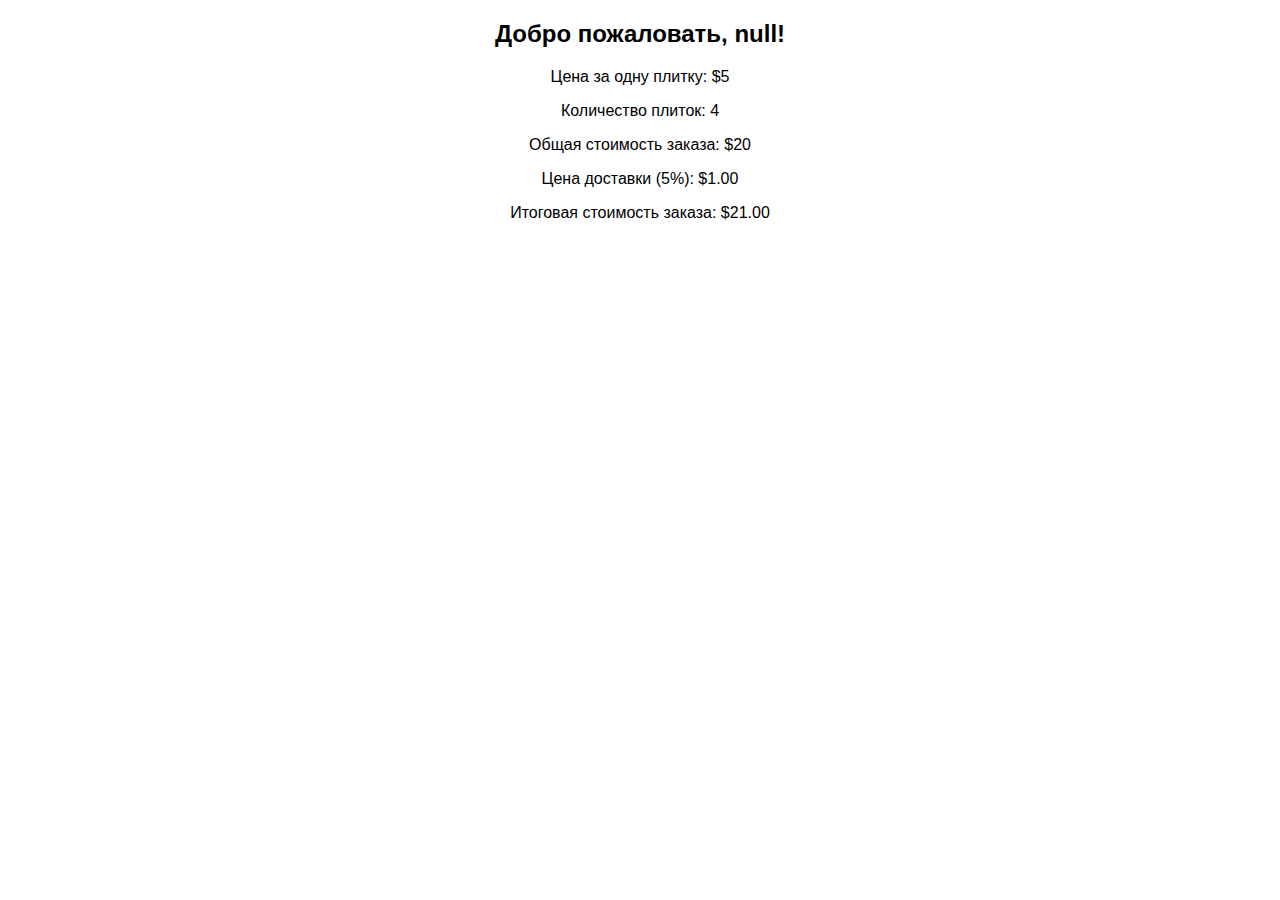
<file: index.html>
<!DOCTYPE html>
<html lang="en">
<head>
    <meta charset="UTF-8">
    <meta name="viewport" content="width=device-width, initial-scale=1.0">
    <title>Именная плитка</title>
    <link rel="stylesheet" href="style.css">
</head>
<body>
    <script>
        var name = prompt("Введите ваше имя:");
        if (name !== null && name !== "") {
            
            var price = 5;
            var quantity = name.length;
            var total = price * name.length;
            var greeting = "Добро пожаловать,";
            var delivery = 0.05 * total;
            var final = total + delivery;

            
            document.write("<h2>" + greeting + " " + name + "!</h2>");
            document.write("<p>Цена за одну плитку: $" + price + "</p>");
            document.write("<p>Количество плиток: " + quantity + "</p>");
            document.write("<p>Общая стоимость заказа: $" + total + "</p>");
            document.write("<p>Цена доставки (5%): $" + delivery.toFixed(2) + "</p>");
            document.write("<p>Итоговая стоимость заказа: $" + final.toFixed(2) + "</p>");
        } 
        else {
            alert("Имя не введено. Пожалуйста, обновите страницу и введите ваше имя.");
        }
    </script>
</body>
</html>
</file>
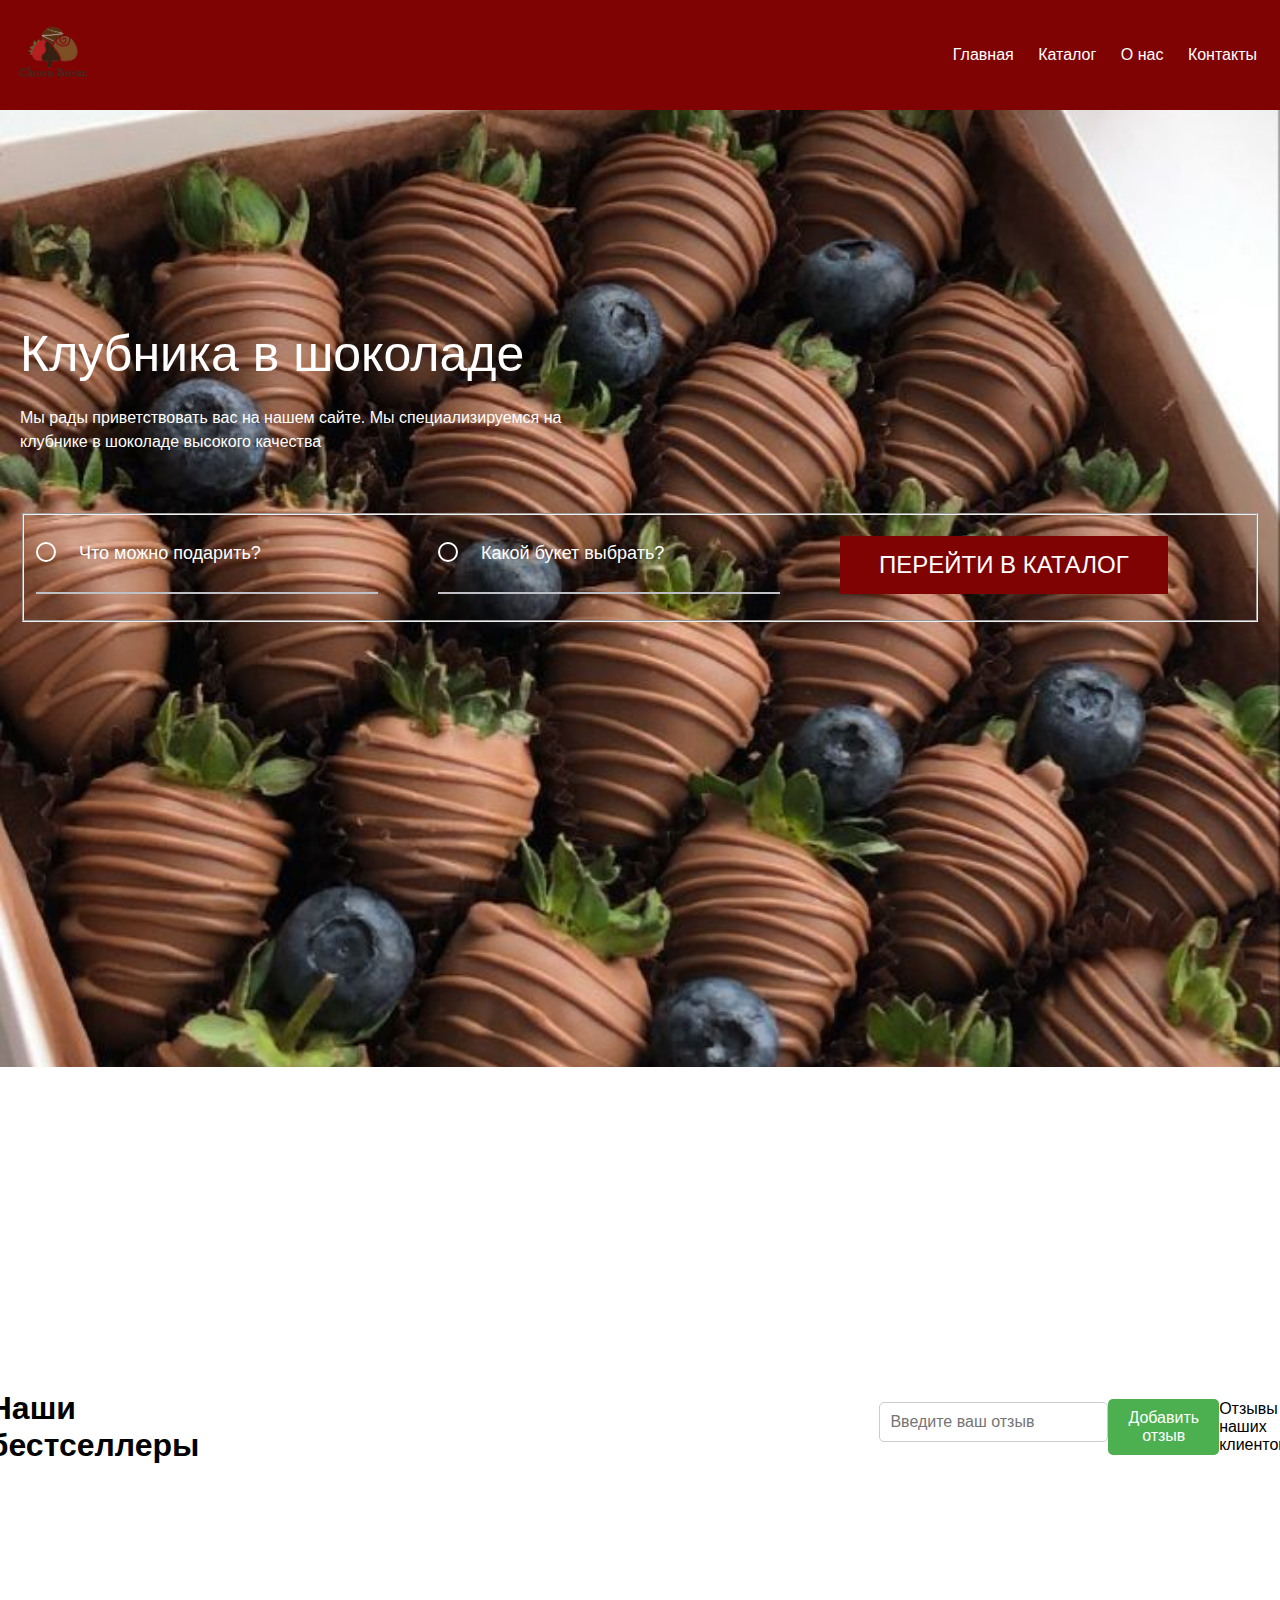
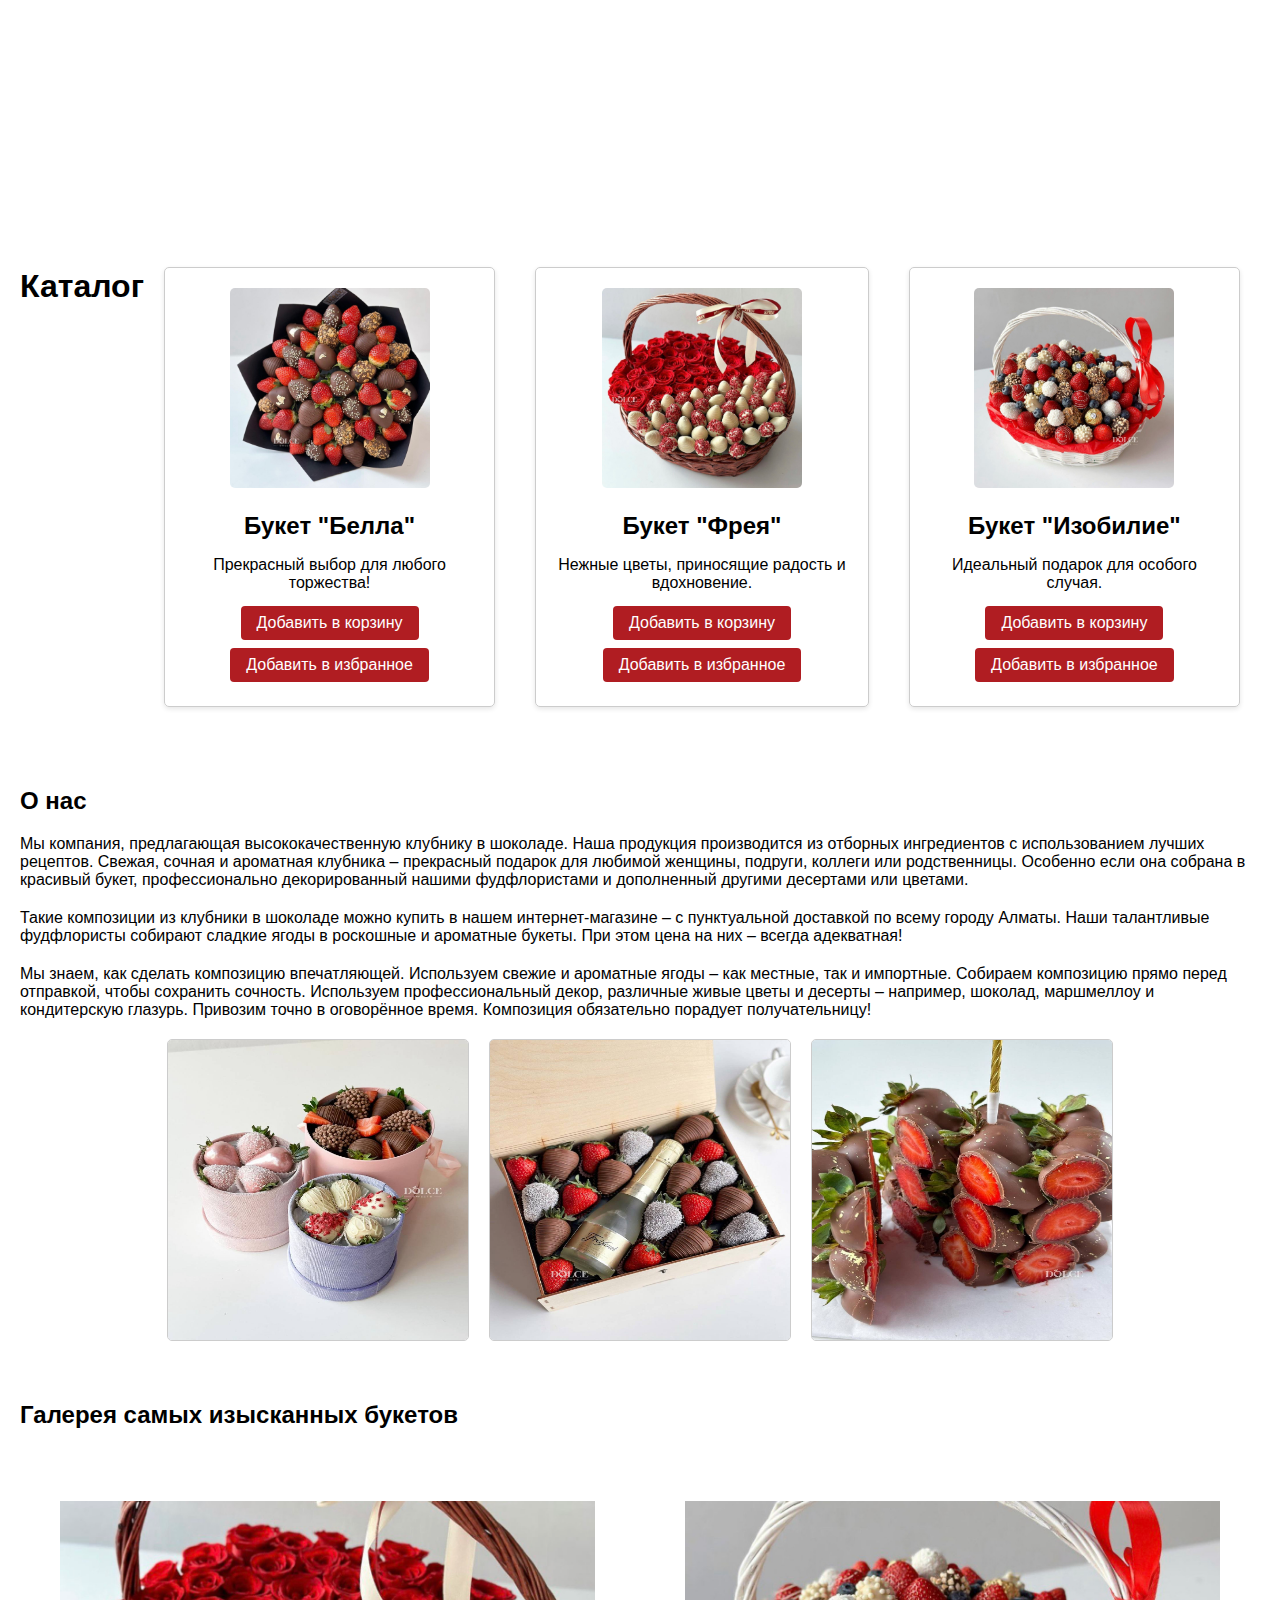
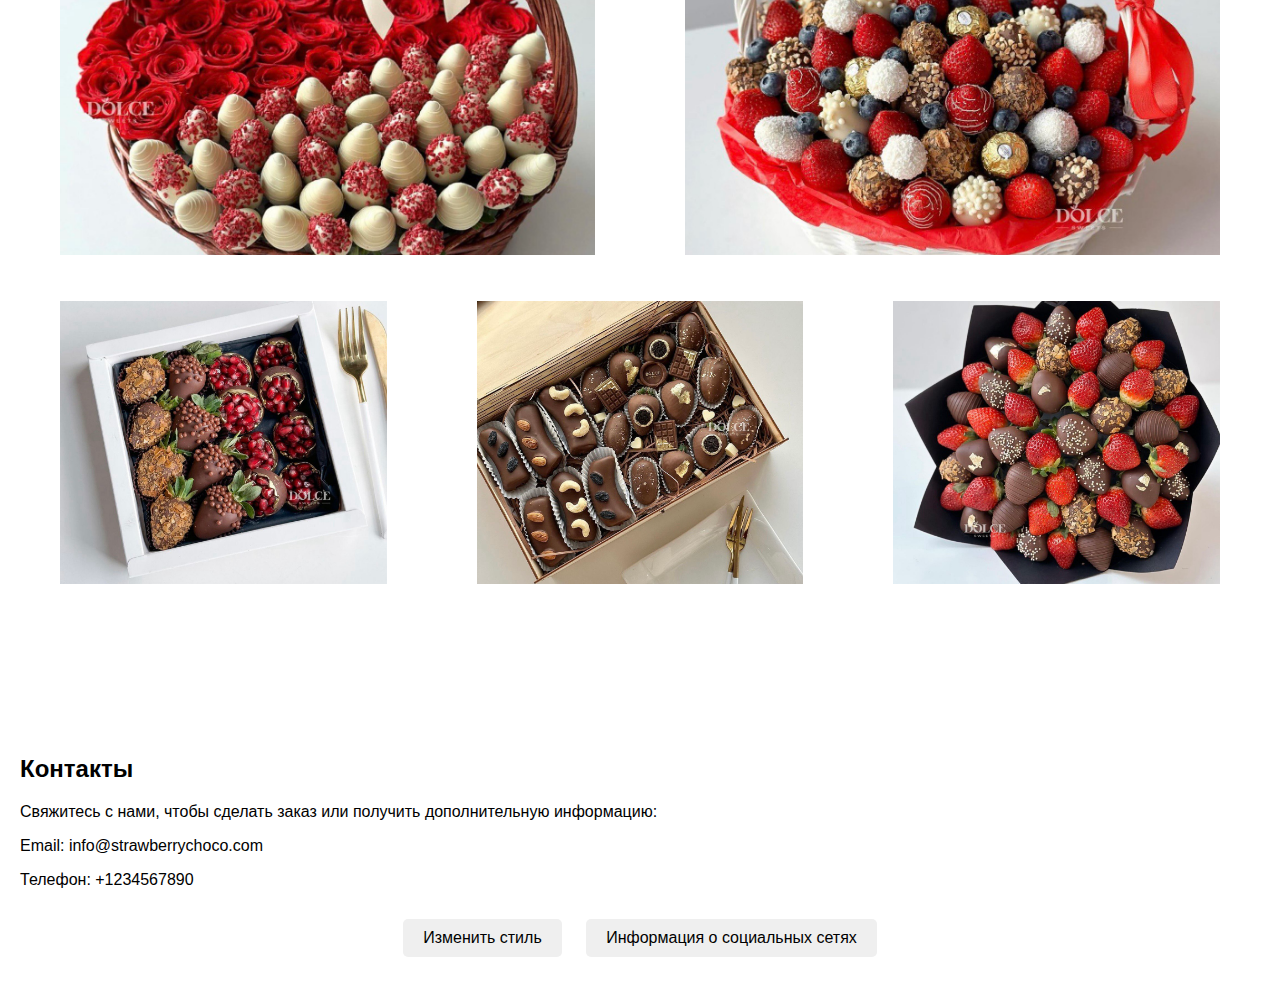
<file: 1.html>
<!DOCTYPE html>
<html lang="en">
<head>
    <meta charset="UTF-8">
    <meta name="viewport" content="width=device-width, initial-scale=1.0">
    <title>Клубника в шоколаде</title>
    <style>
      
        /* Общие стили */
    body {
      font-family: Arial, sans-serif; /* Используемый шрифт */
      margin: 0;
      padding: 0;
      margin-top: 0;
    }

    header {
      margin-bottom: 0;
      background-color: #7f0303;
      padding: 3px;
      display: flex;
      justify-content: space-between;
      align-items: center;
    }

    header img {
      width: 100px; /* Размер логотипа */
    }

    header h1 {
      font-size: 24px;
      font-weight: bold;
      color: #fff; /* Цвет заголовка */
      margin: 0; /* Убираем внешние отступы */
    }

    nav ul {
      list-style-type: none; /* Убираем маркеры списка */
      padding: 0;
      margin: 0;
      justify-content: center
    }

    nav ul li {
      display: inline;
      margin-right: 20px; /* Расстояние между пунктами меню */
    }

    nav ul li a {
      text-decoration: none;
      color: #fff; /* Цвет ссылок в меню */
    }

    nav ul li a:hover {
      color: #000; /* Цвет ссылок при наведении */
    }
        section {
            padding: 20px;
        }
        
        footer {
            background-color: #7f0303;
            color: #fff;
            text-align: center;
            padding: 10px 0;
            position: fixed;
            bottom: 0;
            width: 100%;
        }

        .product {
            border: 1px solid #ccc;
            padding: 10px;
            margin-bottom: 10px;
        }

        .content {
    display: flex;
    justify-content: center;
    align-items: center;
    height: 80vh;
  }

  .animated-image {
    width: 300px;
    height: 300px;
    margin: 20px;
    opacity: 0;
    transform: translateY(50%);
    transition: opacity 0.5s ease-in-out, transform 0.5s ease-in-out;
    border-radius: 50%;
    box-shadow: 0 0 20px rgba(0, 0, 0, 0.1);
  }

  .animated-image:hover {
    transform: scale(1.1);
    box-shadow: 0 0 40px rgba(0, 0, 0, 0.2);
  }

  .catalog {
    display: flex;
    justify-content: center;
    margin-top: 40px;
  }

  .item {
    margin: 20px;
    padding: 20px;
    border: 1px solid #ccc;
    border-radius: 5px;
    box-shadow: 0 2px 5px rgba(0, 0, 0, 0.1);
    transition: transform 0.3s ease-in-out;
    text-align: center; /* Добавлено для центрирования содержимого */
  }

  .item:hover {
    transform: translateY(-5px);
    box-shadow: 0 5px 15px rgba(0, 0, 0, 0.2);
  }

  .item img {
    width: 200px;
    height: 200px;
    border-radius: 5px;
    margin-bottom: 10px;
    display: block; /* Добавлено для корректного отображения по центру */
    margin: 0 auto; /* Добавлено для центрирования изображения */
  }

  .item h3 {
    font-size: 24px;
    margin-bottom: 10px;
  }

  .item p {
    font-size: 16px;
    margin-bottom: 10px;
  }
  .social-info {
      display: none; /* Начинаем с скрытого состояния текста */
      margin-top: 10px;
      border: 1px solid #ccc;
      padding: 10px;
      border-radius: 8px;
      font-size: 14px; /* Уменьшаем размер текста */
    }
     /* Стили для кнопок */
     .add-to-cart, .add-to-favorites {
      display: inline-block;
      padding: 8px 16px;
      background-color: #b01d22; /*  цвет кнопки */
      color: white;
      text-align: center;
      text-decoration: none;
      font-size: 16px;
      margin: 4px 2px;
      cursor: pointer;
      border-radius: 4px;
      border: none;
    }

    .add-to-cart:hover, .add-to-favorites:hover {
      background-color: #531f1f; /*  цвет кнопки при наведении */
    }
     /* Стили для кнопок */
     .button {
      display: inline-block;
      padding: 10px 20px;
      margin: 10px;
      font-size: 16px;
      cursor: pointer;
      border: none;
      border-radius: 5px;
      transition: background-color 0.3s ease;
    }

    .button:hover {
      background-color: #b01d22;; /* цвет кнопки при наведении */
      color: #531f1f;
    }

    /* Стили для контейнера с кнопками */
    .button-container {
    text-align: center;
    margin-top: 20px;
}

.intro {
    min-height: calc(100vh - 223px); /* Высота экрана минус высота нижнего отступа */
    background: url(background2.jpg) no-repeat center;
    background-size: cover;
    padding-top: 180px;
    padding-bottom: 100px; /* Уменьшенная высота нижнего отступа */
}

.intro__title{
    max-width: 619px;
    font-weight: 500;
    font-size: 50px;
    line-height: 60px;
    color: white;
    margin-bottom: 22px;
}
.intro__subtitle{
    max-width: 546px;
    color: white;
    font-size: 16px;
    line-height: 24px;
    margin-bottom: 59px;
}
.search-form__info{
    display: flex;
    flex-wrap: wrap;  
}
.search-form__field{
    width: 297px;
    background: transparent url(circle-ico.svg) no-repeat left 6px;
    background-size: 20px;
    border: 0;
    border-bottom:  2px solid #BFC0C5;
    margin-right: 60px;
    padding-left: 43px;
    padding-bottom: 22px;
    font-size: 500;
    font-size: 18px;
    color: white;
}
.search-form__field::placeholder{
    font-size: 500;
    font-size: 18px;
    color: white;
}
.search-form__submit{
    padding: 15px 39px;
    text-transform: uppercase;
    font-weight: 500;
    font-size: 24px;
    color: white;
    background: #7f0303;
    border: 0;
}

.search-form__submit:hover, .search-form__submit:focus, .search-form__submit:active{
    background: #7f0303;
}

/* Стили для раздела "О нас" */
#about {
    padding: 20px;
}

/* Стили для текста в разделе "О нас" */
#about p {
    margin-bottom: 20px;
}

/* Стили для изображений в галерее */
.image-gallery {
    display: flex;
    justify-content: center;
    align-items: center;
    margin-top: 20px;
}

.image-gallery img {
    width: 300px;
    height: 300px;
    margin: 0 10px;
    border: 1px solid #ccc;
    border-radius: 5px;
}

.image-gallery img:hover {
    transform: scale(1.1);
    transition: transform 0.3s ease;
}

/* Places styles start */

.places {
    margin-bottom: 131px;
}

.places__caption {
    display: flex;
    flex-wrap: wrap;
    align-items: center;
    justify-content: space-between;
    margin-bottom: 36px;
}

.places__title {
    margin-right: 15px;
}

.places__cards {
    display: grid;
    grid-template-columns: repeat(6, 1fr);
    grid-column-gap: 10px;
    grid-row-gap: 10px;
}

.places__card{
    position: relative;
    overflow: hidden;
}

.places__card:hover .places__card-pic{
    transform: scale(1.05);
}


.places__card_size_lg {
    grid-column: span 3;
}

.places__card_size_sm {
    grid-column: span 2;
}

.places__card-pic {
    width: 100%;
    transition: .15s all;
}

.places__card-pic_size_lg {
    height: 354px;
    object-fit: cover;
}
.places__card-pic_size_sm {
    height: 283px;
    object-fit: cover;
}


/* Places styles end */

/* Стили для блока с информацией о социальных сетях */
.social-info {
    background-color: #f9f9f9;
    padding: 20px;
    border-radius: 5px;
    margin-top: 20px;
}

/* Стили для ссылок внутри блока с информацией о социальных сетях */
.social-info a {
    color: #333;
    text-decoration: none;
}

.social-info a:hover {
    text-decoration: underline;
}

#contact {
    margin-top: 0;
    padding-top: 0;
}

/* Стили для поля ввода текста */
#userText {
    width: 300px;
    padding: 10px;
    margin-bottom: 10px;
    border: 1px solid #ccc;
    border-radius: 5px;
    font-size: 16px;
}

/* Стили для кнопки */
#addTextBtn {
    padding: 10px 20px;
    background-color: #4CAF50;
    color: white;
    border: none;
    border-radius: 5px;
    cursor: pointer;
    font-size: 16px;
}

/* Стили для кнопки при наведении */
#addTextBtn:hover {
    background-color: #45a049;
}

/* Стили для отзыва */
.review {
    margin-bottom: 10px;
    padding: 10px;
    background-color: #f9f9f9;
    border: 1px solid #ddd;
    border-radius: 5px;
}

/* Стили для текста отзыва */
.review p {
    margin: 0;
}

    </style>
</head>
<body>
    <header>
        <div>
            <img src="logo.png" alt="Логотип">
        </div>
        <div>
            <nav>
                <ul>
                    <li><a href="#home">Главная</a></li>
                    <li><a href="#catalog">Каталог</a></li>
                    <li><a href="#about">О нас</a></li>
                    <li><a href="#contact">Контакты</a></li>
                </ul>
            </nav>
        </div>
    </header>
    <section class="intro">
      <div class="wrapper">
          <h1 class="intro__title">
            Клубника в шоколаде          </h1>
          <p class="intro__subtitle">
            Мы рады приветствовать вас на нашем сайте. Мы специализируемся на клубнике в шоколаде высокого качества </p>
          <form class="search-form">
              <fieldset class="search-form_wrap">
              <p class="search-form__info">
                  <input type="text" name="user like to do" class="search-form__field" placeholder="Что можно подарить?">
                  <input type="text" name="user like to do" class="search-form__field" placeholder="Какой букет выбрать?">
                  <button type="submit" class="search-form__submit" a href="#catalog">Перейти в каталог</button>
                 
              </p>

              </fieldset>
          </form>
      </div>
  </section>
    <div class="content">
      <h1>Наши бестселлеры</h1>
      <img src="11.jpg" alt="Клубника в шоколаде" class="animated-image" id="image1">
      <img src="22.jpg" alt="Шоколад" class="animated-image" id="image2">

      <input type="text" id="userText" placeholder="Введите ваш отзыв">
      <button id="addTextBtn">Добавить отзыв</button>

      <div id="content">
        <p>Отзывы наших клиентов:</p>
      </div>

    </div>
    <section id="catalog">
      <div class="catalog">
        <h1>Каталог</h1>
        <div class="item">
          <img src="44.jpg" alt="Букет 1">
          <h3>Букет "Белла"</h3>
          <p>Прекрасный выбор для любого торжества!</p>
          <button class="add-to-cart">Добавить в корзину</button>
          <button class="add-to-favorites">Добавить в избранное</button>
        </div>
        <div class="item">
          <img src="55.jpg" alt="Букет 2">
          <h3>Букет "Фрея"</h3>
          <p>Нежные цветы, приносящие радость и вдохновение.</p>
          <button class="add-to-cart">Добавить в корзину</button>
          <button class="add-to-favorites">Добавить в избранное</button>
        </div>
        <div class="item">
          <img src="66.jpg" alt="Букет 3">
          <h3>Букет "Изобилие"</h3>
          <p>Идеальный подарок для особого случая.</p>
          <button class="add-to-cart">Добавить в корзину</button>
          <button class="add-to-favorites">Добавить в избранное</button>
        </div>
      </div>
    </section>
  
    <section id="about">
      <h2>О нас</h2>
      <p>Мы компания, предлагающая высококачественную клубнику в шоколаде. Наша продукция производится из отборных ингредиентов с использованием лучших рецептов. Свежая, сочная и ароматная клубника – прекрасный подарок для любимой женщины, подруги, коллеги или родственницы. Особенно если она собрана в красивый букет, профессионально декорированный нашими фудфлористами и дополненный другими десертами или цветами.</p>
      
      <p>Такие композиции из клубники в шоколаде можно купить в нашем интернет-магазине – с пунктуальной доставкой по всему городу Алматы. Наши талантливые фудфлористы собирают сладкие ягоды в роскошные и ароматные букеты. При этом цена на них – всегда адекватная!</p>
      
      <p>Мы знаем, как сделать композицию впечатляющей. Используем свежие и ароматные ягоды – как местные, так и импортные. Собираем композицию прямо перед отправкой, чтобы сохранить сочность. Используем профессиональный декор, различные живые цветы и десерты – например, шоколад, маршмеллоу и кондитерскую глазурь. Привозим точно в оговорённое время. Композиция обязательно порадует получательницу!</p>
  
      <div class="image-gallery">
          <img src="box.jpg" alt="Клубника в шоколаде">
          <img src="sham.jpg" alt="Клубника в шоколаде">
          <img src="cake.jpg" alt="Клубника в шоколаде">
      </div>
  </section>
  
    <!--Places start-->
<section class="places">
  <div class="wrapper-full">
      <div class="places__caption">
          <h2 class="places__title section-title">
             Галерея самых изысканных букетов
          </h2>
      </div>

      <div class="places__cards">
         <figure class="places__card places__card_size_lg">
          <img src="55.jpg" class="places__card-pic places__card-pic_size_lg"> 
          <figcaption class="places__card-title">
              
          </figcaption>
          <a href="#!"class="places__card-link"></a>
         </figure>
         <figure class="places__card places__card_size_lg">
          <img src="66.jpg" class="places__card-pic places__card-pic_size_lg"> 
          <figcaption class="places__card-title">
              
          </figcaption>
          <a href="#!"class="places__card-link"></a>
         </figure>
         <figure class="places__card places__card_size_sm">
          <img src="11.jpg" class="places__card-pic places__card-pic_size_sm"> 
          <figcaption class="places__card-title">
              
          </figcaption>
          <a href="#!"class="places__card-link"></a>
         </figure>
         <figure class="places__card places__card_size_sm">
          <img src="22.jpg" class="places__card-pic places__card-pic_size_sm"> 
          <figcaption class="places__card-title">
              
          </figcaption>
          <a href="#!"class="places__card-link"></a>
         </figure>
         <figure class="places__card places__card_size_sm">
          <img src="44.jpg" class="places__card-pic places__card-pic_size_sm"> 
          <figcaption class="places__card-title">
              
          </figcaption>
          <a href="#!"class="places__card-link"></a>
         </figure>
       
      </div>
  </div>
</section>


<!--Places end-->
<section id="contact">
        <h2>Контакты</h2>
        <p>Свяжитесь с нами, чтобы сделать заказ или получить дополнительную информацию:</p>
        <p>Email: info@strawberrychoco.com</p>
        <p>Телефон: +1234567890</p>
         <!-- Кнопки отдельно от каталога -->
  <div class="button-container">
    <!-- Кнопка "Изменить стиль" -->
    <button id="changeStyleBtn" class="button">Изменить стиль</button>

    <!-- Кнопка "Информация о социальных сетях" -->
    <button id="socialInfoBtn" class="button">Информация о социальных сетях</button>
  </div>

    <!-- Блок с информацией о социальных сетях -->
    <div class="social-info" id="socialInfo">
      <p>Мы активно участвуем в социальных сетях:</p>
      <p>Instagram: <a href="https://www.instagram.com/brandberries/" target="_blank">@brandberries</a></p>
      <p>Facebook: <a href="https://www.facebook.com/brandberries/" target="_blank">facebook.com/brandberries</a></p>
    </div>

  </div>
    </section>
   

    <script>
      // Ожидаем, пока весь HTML загрузится и построится
      document.addEventListener("DOMContentLoaded", function() {
        // Получаем элемент заголовка по его id "main-header"
        const header = document.getElementById("main-header");
    
        // Устанавливаем задержку в 500 миллисекунд перед началом анимации
        setTimeout(() => {
          // Плавное появление заголовка (изменяем свойства opacity и transform)
          header.style.opacity = 1; // делаем элемент полностью видимым
          header.style.transform = "translateY(0)"; // не сдвигаем элемент по вертикали (0 пикселей)
        }, 500);
    
        // Получаем все элементы с классом "animated-image" (картинки)
        const images = document.querySelectorAll(".animated-image");
    
        // Для каждой картинки создаем анимацию появления с задержкой
        images.forEach((image, index) => {
          setTimeout(() => {
            image.style.opacity = 1; // делаем картинку полностью видимой
            image.style.transform = "translateY(0)"; // не сдвигаем картинку по вертикали (0 пикселей)
          }, 1000 + index * 500); // устанавливаем задержку перед анимацией (1000 миллисекунд + индекс * 500 миллисекунд)
        });
    
        // Добавляем слушатель события "mousemove" для отслеживания движения мыши
        document.addEventListener("mousemove", function(event) {
          const mouseX = event.clientX; // получаем координату X курсора мыши
          const mouseY = event.clientY; // получаем координату Y курсора мыши
          const image1 = document.getElementById("image1"); // получаем первую картинку по её id
          const image2 = document.getElementById("image2"); // получаем вторую картинку по её id
    
          const centerX = window.innerWidth / 2; // вычисляем центр по горизонтали окна
          const centerY = window.innerHeight / 2; // вычисляем центр по вертикали окна
    
          // Вычисляем смещение для первой картинки относительно положения курсора мыши
          const offsetX1 = (mouseX - centerX) / 30;
          const offsetY1 = (mouseY - centerY) / 30;
          image1.style.transform = `translate(${offsetX1}px, ${offsetY1}px)`; // применяем смещение
    
          // Вычисляем смещение для второй картинки относительно положения курсора мыши
          const offsetX2 = (centerX - mouseX) / 30;
          const offsetY2 = (centerY - mouseY) / 30;
          image2.style.transform = `translate(${offsetX2}px, ${offsetY2}px)`; // применяем смещение
        });
      });
    </script>
    <script src="https://code.jquery.com/jquery-3.6.0.min.js"></script>
    <script>
      $(document).ready(function() {
        var isPink = false; // Переменная для отслеживания текущего цвета фона
  
        // Изменение цвета фона при нажатии на кнопку
        $('#changeStyleBtn').click(function() {
          if (!isPink) {
            $('body').css('background-color', '#ffc0cb'); // Розовый цвет фона
            isPink = true;
          } else {
            $('body').css('background-color', '#f8f9fa'); // Возвращаем стандартный цвет фона
            isPink = false;
          }
        });
  
        // Показываем или скрываем информацию о социальных сетях при нажатии на кнопку
        $('#socialInfoBtn').click(function() {
          $('#socialInfo').slideToggle();
        });
      });
      
      document.addEventListener('DOMContentLoaded', function() {
    var addTextBtn = document.getElementById('addTextBtn');
    var userText = document.getElementById('userText');
    var content = document.getElementById('content');

    addTextBtn.addEventListener('click', function() {
        var userReview = document.createElement('div');
        userReview.classList.add('review');
        var reviewText = document.createElement('p');
        reviewText.textContent = userText.value;
        userReview.appendChild(reviewText);
        content.appendChild(userReview);
        userText.value = '';
    });
});
    </script>
</body>
</html>
</file>
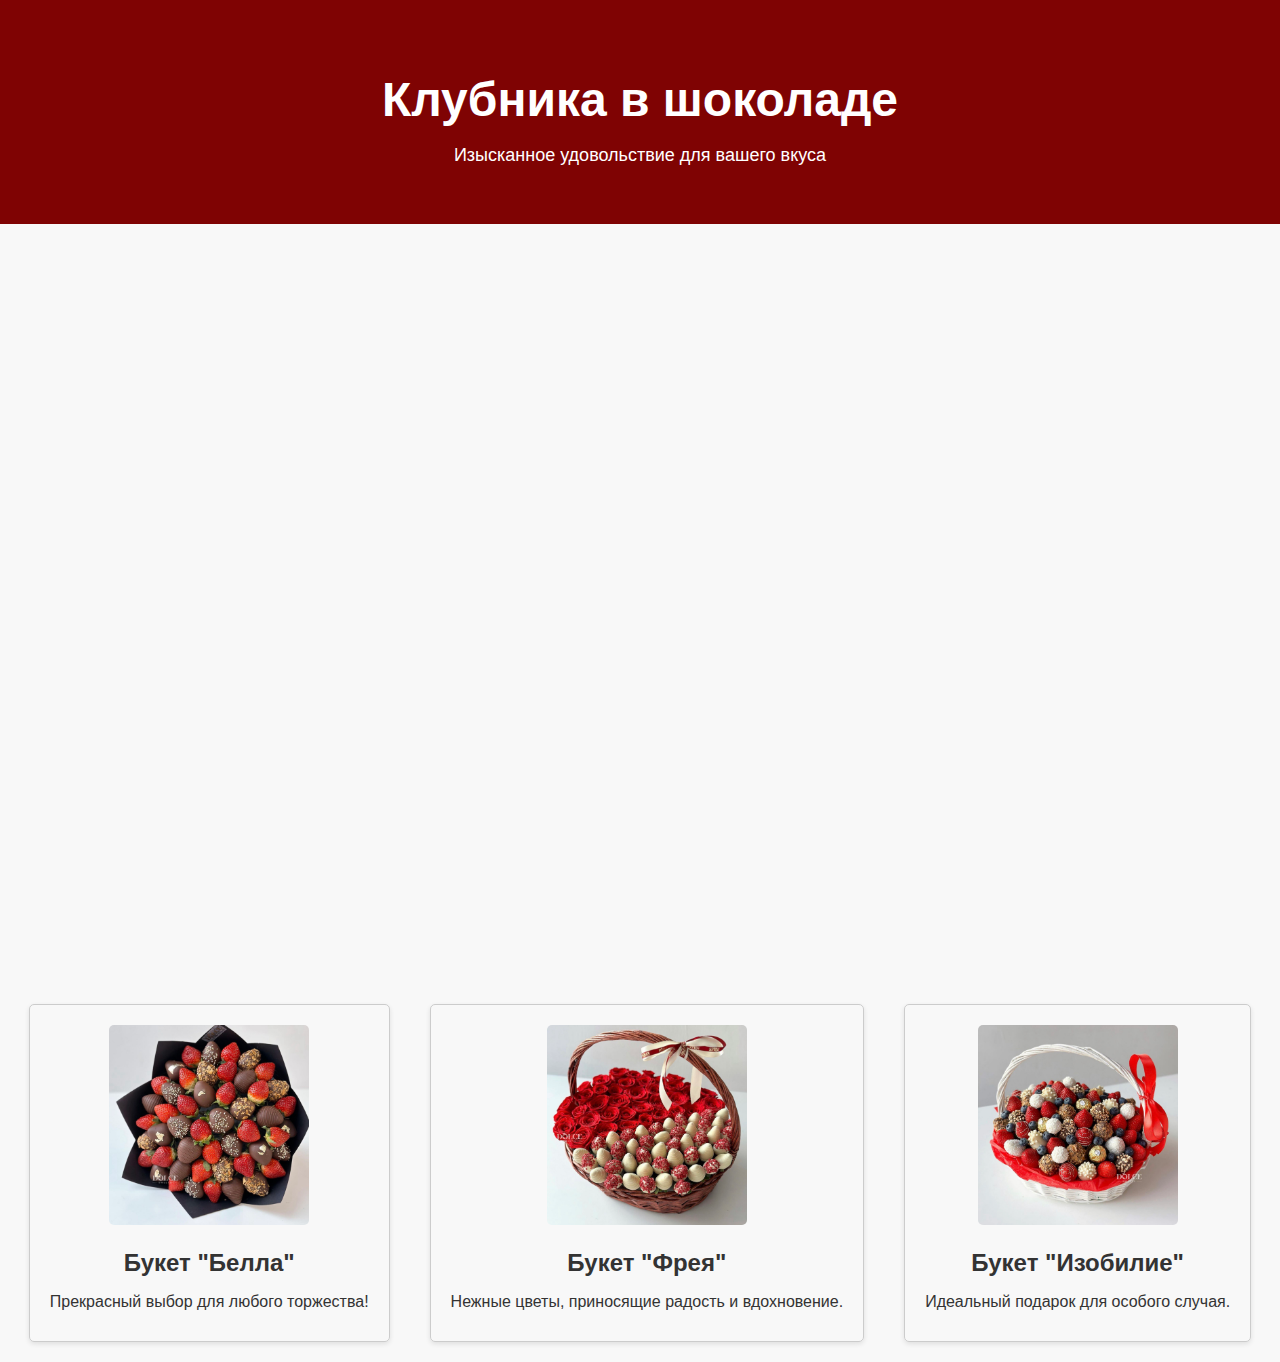
<file: 10task.html>
<!DOCTYPE html>
<html lang="en">
<head>
<meta charset="UTF-8">
<meta name="viewport" content="width=device-width, initial-scale=1.0">
<title>Клубника в шоколаде</title>
<style>
  body {
    font-family: 'Segoe UI', Tahoma, Geneva, Verdana, sans-serif;
    margin: 0;
    padding: 0;
    background-color: #f8f8f8;
    color: #333;
  }

  header {
    background-color:#7f0303;
    color: #fff;
    text-align: center;
    padding: 40px 0;
    opacity: 0;
    transform: translateY(-20%);
    transition: opacity 0.5s ease-in-out, transform 0.5s ease-in-out;
  }

  header h1 {
    margin-bottom: 10px;
    font-size: 48px;
  }

  header p {
    font-size: 18px;
  }

  .content {
    display: flex;
    justify-content: center;
    align-items: center;
    height: 80vh;
  }

  .animated-image {
    width: 300px;
    height: 300px;
    margin: 20px;
    opacity: 0;
    transform: translateY(50%);
    transition: opacity 0.5s ease-in-out, transform 0.5s ease-in-out;
    border-radius: 50%;
    box-shadow: 0 0 20px rgba(0, 0, 0, 0.1);
  }

  .animated-image:hover {
    transform: scale(1.1);
    box-shadow: 0 0 40px rgba(0, 0, 0, 0.2);
  }

  .catalog {
    display: flex;
    justify-content: center;
    margin-top: 40px;
  }

  .item {
    margin: 20px;
    padding: 20px;
    border: 1px solid #ccc;
    border-radius: 5px;
    box-shadow: 0 2px 5px rgba(0, 0, 0, 0.1);
    transition: transform 0.3s ease-in-out;
    text-align: center; /* Добавлено для центрирования содержимого */
  }

  .item:hover {
    transform: translateY(-5px);
    box-shadow: 0 5px 15px rgba(0, 0, 0, 0.2);
  }

  .item img {
    width: 200px;
    height: 200px;
    border-radius: 5px;
    margin-bottom: 10px;
    display: block; /* Добавлено для корректного отображения по центру */
    margin: 0 auto; /* Добавлено для центрирования изображения */
  }

  .item h3 {
    font-size: 24px;
    margin-bottom: 10px;
  }

  .item p {
    font-size: 16px;
    margin-bottom: 10px;
  }
</style>
</head>
<body>
  <header id="main-header">
    <h1>Клубника в шоколаде</h1>
    <p>Изысканное удовольствие для вашего вкуса</p>
  </header>
  <div class="content">
    <img src="11.jpg" alt="Клубника в шоколаде" class="animated-image" id="image1">
    <img src="22.jpg" alt="Шоколад" class="animated-image" id="image2">
  </div>
  <div class="catalog">
    <div class="item">
      <img src="44.jpg" alt="Букет 1">
      <h3>Букет "Белла"</h3>
      <p>Прекрасный выбор для любого торжества!</p>
    </div>
    <div class="item">
      <img src="55.jpg" alt="Букет 2">
      <h3>Букет "Фрея"</h3>
      <p>Нежные цветы, приносящие радость и вдохновение.</p>
    </div>
    <div class="item">
      <img src="66.jpg" alt="Букет 3">
      <h3>Букет "Изобилие"</h3>
      <p>Идеальный подарок для особого случая.</p>
    </div>
  </div>
  <script>
    // Ожидаем, пока весь HTML загрузится и построится
    document.addEventListener("DOMContentLoaded", function() {
      // Получаем элемент заголовка по его id "main-header"
      const header = document.getElementById("main-header");
  
      // Устанавливаем задержку в 500 миллисекунд перед началом анимации
      setTimeout(() => {
        // Плавное появление заголовка (изменяем свойства opacity и transform)
        header.style.opacity = 1; // делаем элемент полностью видимым
        header.style.transform = "translateY(0)"; // не сдвигаем элемент по вертикали (0 пикселей)
      }, 500);
  
      // Получаем все элементы с классом "animated-image" (картинки)
      const images = document.querySelectorAll(".animated-image");
  
      // Для каждой картинки создаем анимацию появления с задержкой
      images.forEach((image, index) => {
        setTimeout(() => {
          image.style.opacity = 1; // делаем картинку полностью видимой
          image.style.transform = "translateY(0)"; // не сдвигаем картинку по вертикали (0 пикселей)
        }, 1000 + index * 500); // устанавливаем задержку перед анимацией (1000 миллисекунд + индекс * 500 миллисекунд)
      });
  
      // Добавляем слушатель события "mousemove" для отслеживания движения мыши
      document.addEventListener("mousemove", function(event) {
        const mouseX = event.clientX; // получаем координату X курсора мыши
        const mouseY = event.clientY; // получаем координату Y курсора мыши
        const image1 = document.getElementById("image1"); // получаем первую картинку по её id
        const image2 = document.getElementById("image2"); // получаем вторую картинку по её id
  
        const centerX = window.innerWidth / 2; // вычисляем центр по горизонтали окна
        const centerY = window.innerHeight / 2; // вычисляем центр по вертикали окна
  
        // Вычисляем смещение для первой картинки относительно положения курсора мыши
        const offsetX1 = (mouseX - centerX) / 30;
        const offsetY1 = (mouseY - centerY) / 30;
        image1.style.transform = `translate(${offsetX1}px, ${offsetY1}px)`; // применяем смещение
  
        // Вычисляем смещение для второй картинки относительно положения курсора мыши
        const offsetX2 = (centerX - mouseX) / 30;
        const offsetY2 = (centerY - mouseY) / 30;
        image2.style.transform = `translate(${offsetX2}px, ${offsetY2}px)`; // применяем смещение
      });
    });
  </script>
  
</body>
</html>
</file>
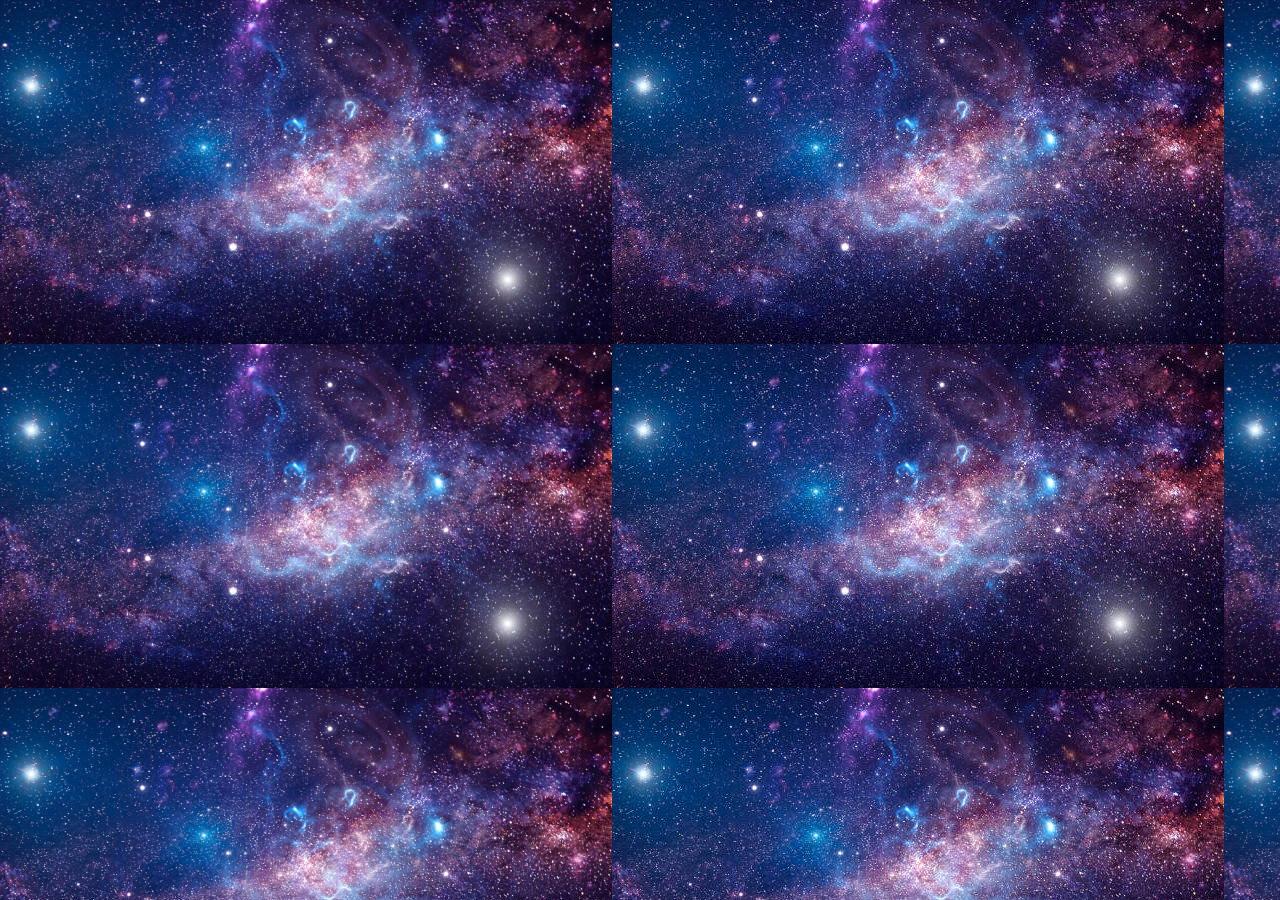
<file: task1.html>
<!DOCTYPE html>
<html lang="en">
<head>
    <meta charset="UTF-8">
    <meta name="viewport" content="width=device-width, initial-scale=1.0">
    <title>Космическое путешествие</title>
    <style>
        body {
            font-family: Arial, sans-serif;
            background-image: url('bg.jpg');
            background-color: #f0f0f0;
            color: #333;
            margin: 20px;
        }

        h1 {
            color: #0066cc;
        }

        .result {
            background-color: #fff;
            border-radius: 8px;
            padding: 20px;
            margin-top: 20px;
            box-shadow: 0 0 10px rgba(0, 0, 0, 0.1);
        }

    </style>
</head>
<body>
    <script>
        let spacecraftName = prompt("Введите название космического корабля:");
        let spaceshipSpeed = prompt("Введите скорость корабля (миля/ч):");
        const distanceToMarsKm = 225000000;
        const distanceToMoonKm = 384400;
        const milesInOneKm = 0.621;

        
        console.log("Тип spacecraftName:", typeof spacecraftName);
        console.log("Тип spaceshipSpeed:", typeof spaceshipSpeed);
        console.log("Тип distanceToMarsKm:", typeof distanceToMarsKm);

        const distanceToMarsMiles = distanceToMarsKm * milesInOneKm;
        const hoursToMars = distanceToMarsMiles / spaceshipSpeed;
        const daysToMars = hoursToMars / 24;

        // Вывод результатов
        console.log("Расстояние до Марса в километрах:", distanceToMarsKm);
        console.log("Расстояние до Марса в милях:", distanceToMarsMiles);
        console.log("Скорость корабля:", spaceshipSpeed, "миля/ч");
        console.log(`${spacecraftName} понадобится ${daysToMars.toFixed(2)} дней, чтобы добраться до Марса`);

    
        console.log("Тип distanceToMoonKm:", typeof distanceToMoonKm);
        const distanceToMoonMiles = distanceToMoonKm * milesInOneKm;
        const hoursToMoon = distanceToMoonMiles / spaceshipSpeed;
        const daysToMoon = hoursToMoon / 24;

        // Вывод результатов
        console.log("Расстояние до Луны в километрах:", distanceToMoonKm);
        console.log("Расстояние до Луны в милях:", distanceToMoonMiles);
        console.log(`${spacecraftName} понадобится ${daysToMoon.toFixed(2)} дней, чтобы добраться до Луны`);
    </script>

</body>
</html>
</file>
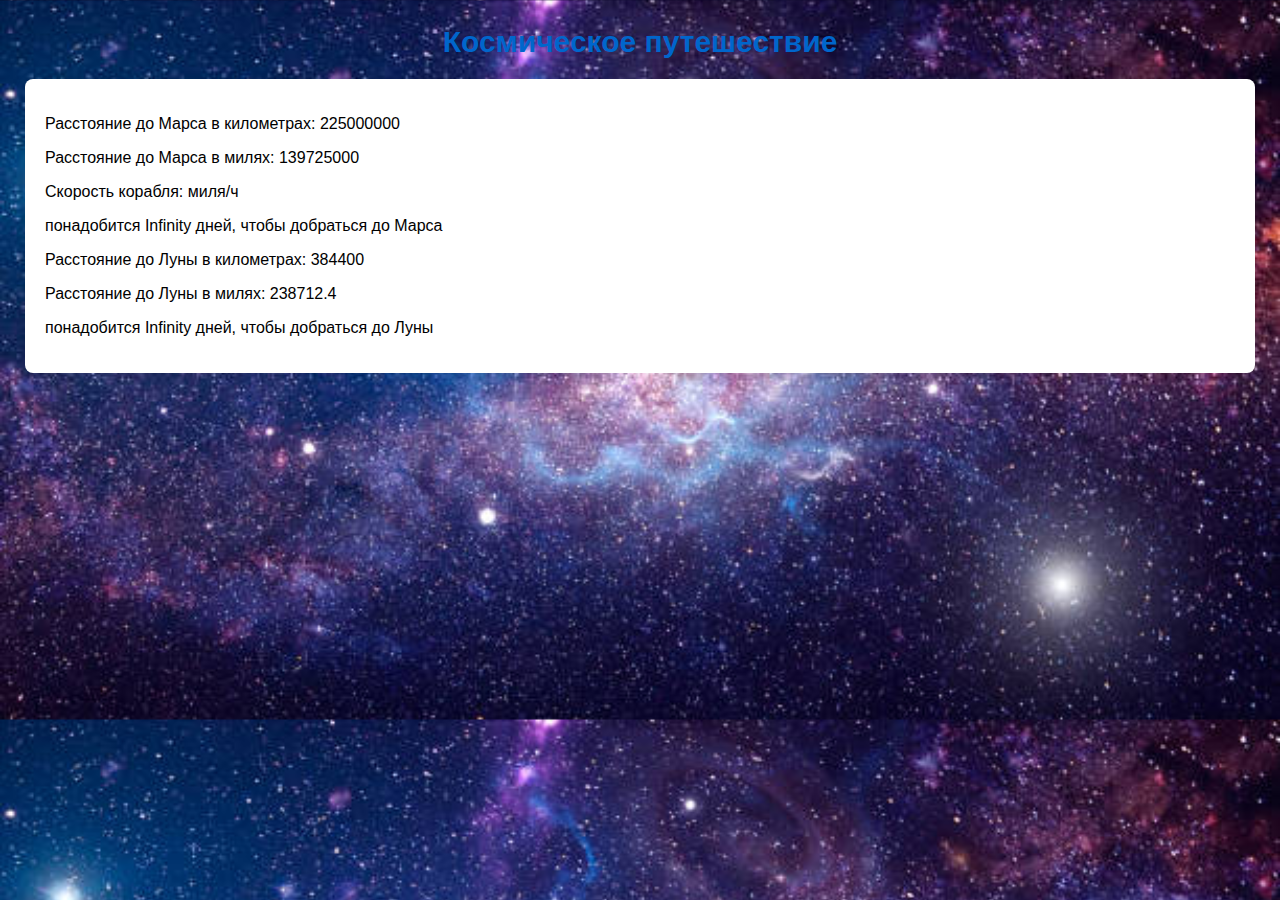
<file: task2.html>
<!DOCTYPE html>
<html lang="en">
<head>
    <meta charset="UTF-8">
    <meta name="viewport" content="width=device-width, initial-scale=1.0">
    <title>Космическое путешествие</title>
    <style>
        body {
            font-family: Arial, sans-serif;
            background-image: url('bg.jpg');
            background-size: cover; 
            margin: 25px;
        }

        h1 {
            color: #0066cc;
            font-weight: 700;
            font-size: 30px;
            text-align: center;
            
        }

        .result {
            background-color: #fff;
            border-radius: 8px;
            padding: 20px;
            margin-top: 20px;
            box-shadow: 0 0 10px rgba(0, 0, 0, 0.1);
        }

    </style>
</head>
<body>
    <script>
        let spacecraftName = prompt("Введите название космического корабля:");
        let spaceshipSpeed = prompt("Введите скорость корабля (миля/ч):");
        const distanceToMarsKm = 225000000;
        const distanceToMoonKm = 384400;
        const milesInOneKm = 0.621;

       
        const distanceToMarsMiles = distanceToMarsKm * milesInOneKm;
        const hoursToMars = distanceToMarsMiles / spaceshipSpeed;
        const daysToMars = hoursToMars / 24;
        const distanceToMoonMiles = distanceToMoonKm * milesInOneKm;
        const hoursToMoon = distanceToMoonMiles / spaceshipSpeed;
        const daysToMoon = hoursToMoon / 24;
    </script>

    <h1>Космическое путешествие</h1>

    <div class="result">
        <p>Расстояние до Марса в километрах: <span id="distanceToMarsKm"></span></p>
        <p>Расстояние до Марса в милях: <span id="distanceToMarsMiles"></span></p>
        <p>Скорость корабля: <span id="spaceshipSpeed"></span> миля/ч</p>
        <p><span id="spacecraftName"></span> понадобится <span id="daysToMars"></span> дней, чтобы добраться до Марса</p>

        <p>Расстояние до Луны в километрах: <span id="distanceToMoonKm"></span></p>
        <p>Расстояние до Луны в милях: <span id="distanceToMoonMiles"></span></p>
        <p><span id="spacecraftName"></span> понадобится <span id="daysToMoon"></span> дней, чтобы добраться до Луны</p>
    </div>

    <script>
        // Вставка данных в HTML
        document.getElementById("distanceToMarsKm").innerText = distanceToMarsKm;
        document.getElementById("distanceToMarsMiles").innerText = distanceToMarsMiles;
        document.getElementById("spaceshipSpeed").innerText = spaceshipSpeed;
        document.getElementById("spacecraftName").innerText = spacecraftName;
        document.getElementById("daysToMars").innerText = daysToMars.toFixed(2);

        document.getElementById("distanceToMoonKm").innerText = distanceToMoonKm;
        document.getElementById("distanceToMoonMiles").innerText = distanceToMoonMiles;
        document.getElementById("daysToMoon").innerText = daysToMoon.toFixed(2);
    </script>

</body>
</html>
</file>
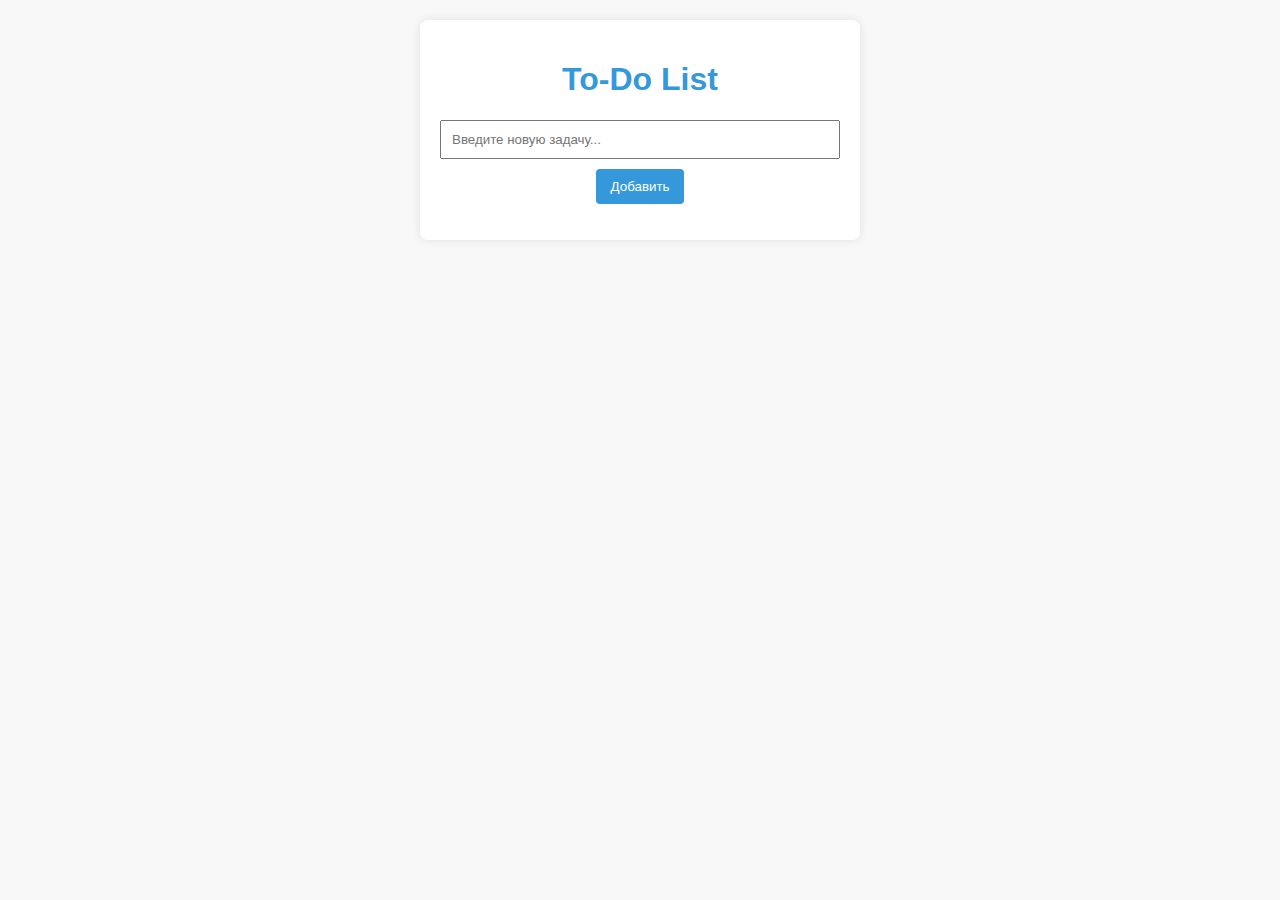
<file: task4.html>
<!DOCTYPE html>
<html lang="en">
<head>
    <meta charset="UTF-8">
    <meta name="viewport" content="width=device-width, initial-scale=1.0">
    <title>To-Do List</title>
    <style>
        body {
            font-family: 'Arial', sans-serif;
            background-color: #f8f8f8;
            text-align: center;
            margin: 20px;
        }

        .todo-container {
            max-width: 400px;
            margin: 0 auto;
            background-color: #fff;
            padding: 20px;
            border-radius: 8px;
            box-shadow: 0 0 10px rgba(0, 0, 0, 0.1);
        }

        h1 {
            color: #3498db;
        }

        input[type="text"] {
            width: 100%;
            padding: 10px;
            margin-bottom: 10px;
            box-sizing: border-box;
        }

        button {
            background-color: #3498db;
            color: #fff;
            padding: 10px 15px;
            border: none;
            border-radius: 4px;
            cursor: pointer;
        }

        button:hover {
            background-color: #2980b9;
        }

        ul {
            list-style-type: none;
            padding: 0;
        }

        li {
            background-color: #ecf0f1;
            margin: 10px 0;
            padding: 10px;
            display: flex;
            justify-content: space-between;
            align-items: center;
            border-radius: 4px;
        }

        .completed {
            text-decoration: line-through;
        }

        button.delete {
            background-color: #e74c3c;
        }

        button.delete:hover {
            background-color: #c0392b;
        }
    </style>
</head>
<body>

    <div class="todo-container">
        <h1>To-Do List</h1>
        <input type="text" id="taskInput" placeholder="Введите новую задачу...">
        <button onclick="addTask()">Добавить</button>
        <ul id="taskList"></ul>
    </div>

    <script>
        let tasks = [];

        function addTask() {
            const taskInput = document.getElementById('taskInput');
            const taskText = taskInput.value.trim();
        

            if (taskText !== '') {
                tasks.push({ text: taskText, completed: false });
                updateTaskList();
                taskInput.value = '';
            }
            else {
                  alert('Введите текст');
            }
        }

        function toggleTask(index) {
            tasks[index].completed = !tasks[index].completed;
            updateTaskList();
        }

        function deleteTask(index) {
            tasks.splice(index, 1);
            updateTaskList();
        }

        function updateTaskList() {
            const taskList = document.getElementById('taskList');
            taskList.innerHTML = '';

            tasks.forEach((task, index) => {
                const listItem = document.createElement('li');
                listItem.classList.add(task.completed ? 'completed' : null);
              

                const checkbox = document.createElement('input');
                checkbox.type = 'checkbox';
                checkbox.checked = task.completed;
                checkbox.addEventListener('change', () => toggleTask(index));

                const taskText = document.createElement('span');
                taskText.textContent = task.text;

                const deleteButton = document.createElement('button');
                deleteButton.textContent = 'Удалить';
                deleteButton.classList.add('delete');
                deleteButton.addEventListener('click', () => deleteTask(index));

                listItem.appendChild(checkbox);
                listItem.appendChild(taskText);
                listItem.appendChild(deleteButton);
                taskList.appendChild(listItem);
            });
        }

        updateTaskList();
    </script>
</body>
</html>
</file>
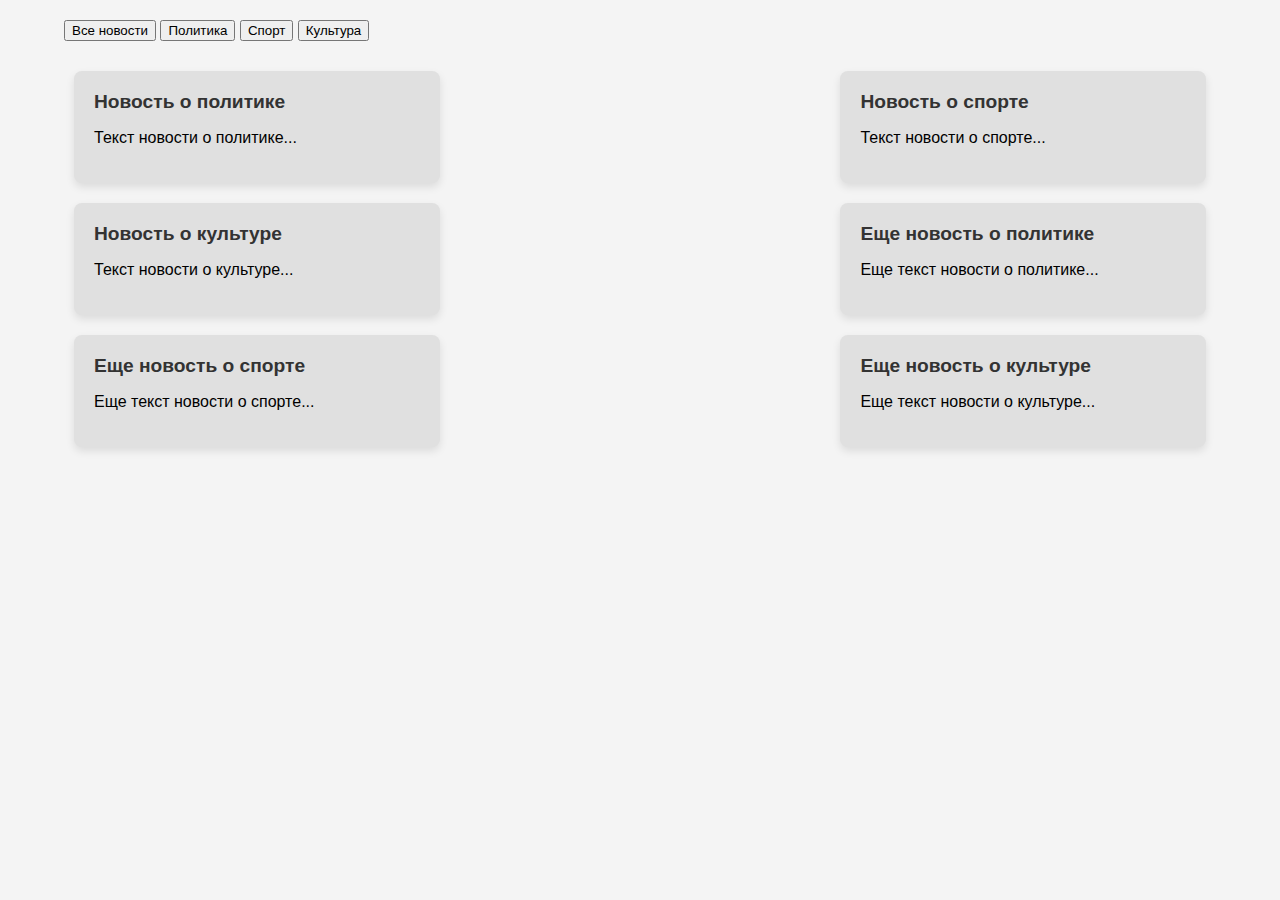
<file: task5 2.html>
<!DOCTYPE html> 
<html lang="en"> 
<head> 
<meta charset="UTF-8"> 
<meta name="viewport" content="width=device-width, initial-scale=1.0"> 
<title>Фильтр новостей</title> 
<style>
    body {
        font-family: 'Arial', sans-serif;
        background-color: #f4f4f4;
        margin: 0;
        padding: 0;
    }

    .container {
        width: 90%;
        margin: auto;
        padding: 20px;
    }

    .news {
        display: flex;
        flex-wrap: wrap;
        justify-content: space-between;
    }

    .news-item {
        width: calc(30% - 20px);
        margin: 10px;
        background-color: #e0e0e0; /* Светло-серый фон */
        border-radius: 8px;
        box-shadow: 0 4px 8px rgba(0, 0, 0, 0.1);
        padding: 20px;
        transition: transform 0.3s ease-in-out;
    }

    .news-item:hover {
        transform: scale(1.03);
    }

    .news-item h2 {
        margin-top: 0;
        font-size: 1.2em;
        color: #333; /* Цвет текста */
    }

    .filter-buttons {
        margin-bottom: 20px;
    }
</style>

</head> 
<body> 
<div class="container"> 
    <div class="filter-buttons"> 
        <button onclick="filterNews('all')">Все новости</button> 
        <button onclick="filterNews('политика')">Политика</button> 
        <button onclick="filterNews('спорт')">Спорт</button> 
        <button onclick="filterNews('культура')">Культура</button> 
    </div> 
    <div class="news"> 
        <div class="news-item" data-category="политика"> 
            <h2>Новость о политике</h2> 
            <p>Текст новости о политике...</p> 
        </div> 
        <div class="news-item" data-category="спорт"> 
            <h2>Новость о спорте</h2> 
            <p>Текст новости о спорте...</p> 
        </div> 
        <div class="news-item" data-category="культура"> 
            <h2>Новость о культуре</h2> 
            <p>Текст новости о культуре...</p> 
        </div> 
        <div class="news-item" data-category="политика"> 
            <h2>Еще новость о политике</h2> 
            <p>Еще текст новости о политике...</p> 
        </div> 
        <div class="news-item" data-category="спорт"> 
            <h2>Еще новость о спорте</h2> 
            <p>Еще текст новости о спорте...</p> 
        </div> 
        <div class="news-item" data-category="культура"> 
            <h2>Еще новость о культуре</h2> 
            <p>Еще текст новости о культуре...</p> 
        </div> 
    </div> 
</div> 
<script> 
    function filterNews(category) { 
        var newsItems = document.querySelectorAll('.news-item'); 
 
        newsItems.forEach(function(item) { 
            if (category === 'all' || item.getAttribute('data-category') === category) { 
                item.style.display = 'block'; 
            } else { 
                item.style.display = 'none'; 
            } 
        }); 
    } 
</script> 
</body> 
</html>
</file>
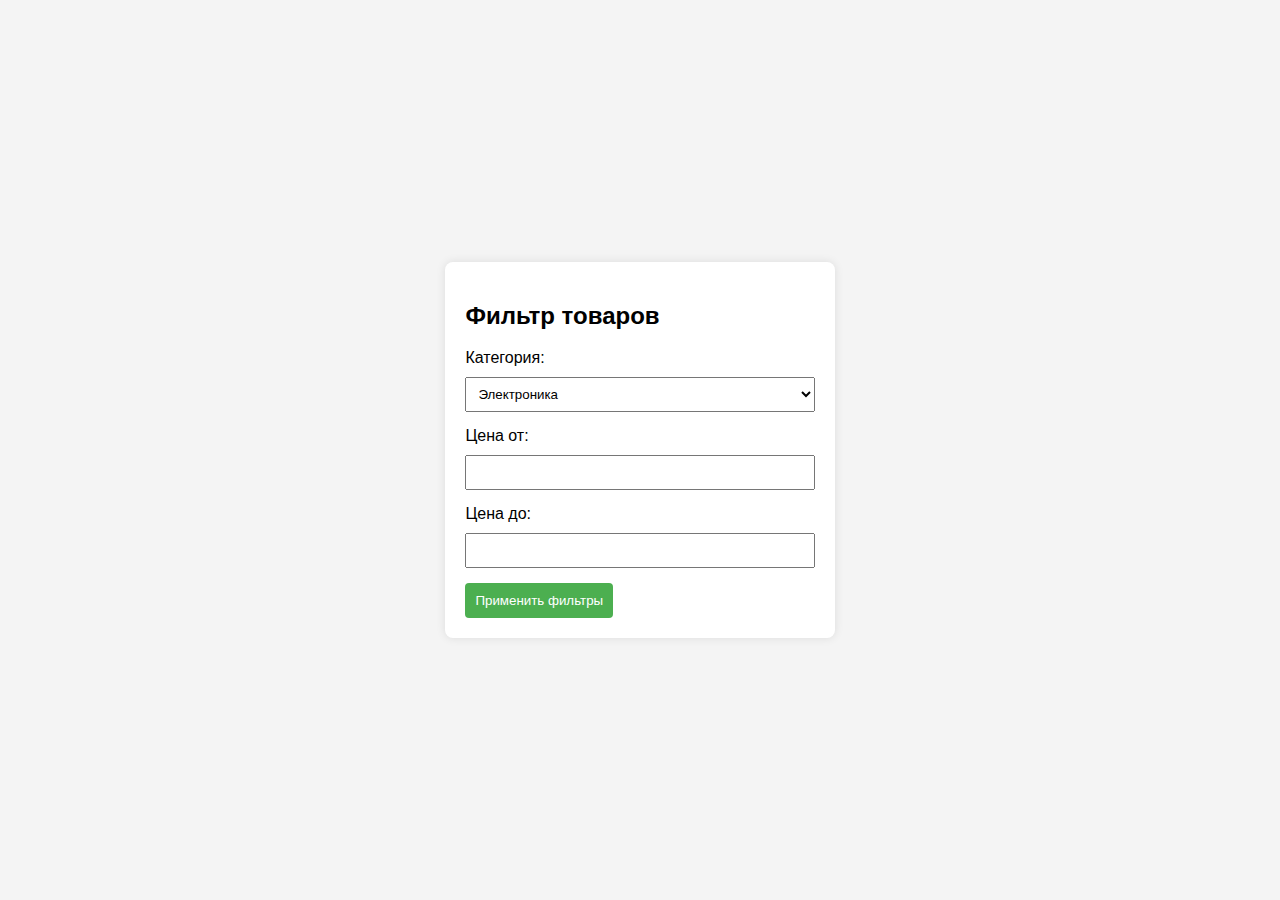
<file: task5 3.html>
<!DOCTYPE html>
<html lang="en">
<head>
    <meta charset="UTF-8">
    <meta name="viewport" content="width=device-width, initial-scale=1.0">
    <title>Фильтр товаров</title>
    <style>
        body {
            font-family: Arial, sans-serif;
            background-color: #f4f4f4;
            display: flex;
            justify-content: center;
            align-items: center;
            height: 100vh;
            margin: 0;
        }

        #productContainer {
            background-color: #fff;
            padding: 20px;
            border-radius: 8px;
            box-shadow: 0 0 10px rgba(0, 0, 0, 0.1);
        }

        label {
            display: block;
            margin-bottom: 10px;
        }

        input, select {
            width: 100%;
            padding: 8px;
            margin-bottom: 15px;
            box-sizing: border-box;
        }

        button {
            background-color: #4caf50;
            color: #fff;
            padding: 10px;
            border: none;
            border-radius: 4px;
            cursor: pointer;
        }

        .productItem {
            margin-bottom: 10px;
            display: none;
        }
    </style>
</head>
<body>

<div id="productContainer">
    <h2>Фильтр товаров</h2>
    <form id="filterForm">
        <label for="category">Категория:</label>
        <select id="category" name="category">
            <option value="electronics">Электроника</option>
            <option value="clothing">Одежда</option>
            
        </select>

        <label for="priceFrom">Цена от:</label>
        <input type="number" id="priceFrom" name="priceFrom" min="0">

        <label for="priceTo">Цена до:</label>
        <input type="number" id="priceTo" name="priceTo" min="0">

        <button type="button" onclick="filterProducts()">Применить фильтры</button>
    </form>

    <div id="productList">
        <div class="productItem" data-category="electronics" data-price="1500">Товар 1 (Электроника, 1500 тг)</div>
        <div class="productItem" data-category="clothing" data-price="3000">Товар 2 (Одежда, 3000 тг)</div>
        <div class="productItem" data-category="electronics" data-price="5000">Товар 3 (Электроника, 5000 тг)</div>
        
    </div>
</div>

<script>
    function filterProducts() {
    var categoryFilter = document.getElementById("category").value;
    var priceFromFilter = parseFloat(document.getElementById("priceFrom").value) || 0;
    var priceToFilter = parseFloat(document.getElementById("priceTo").value) || Infinity;

    var productItems = document.getElementsByClassName("productItem");

    Array.from(productItems).forEach(function(productItem) {
        var productCategory = productItem.getAttribute("data-category");
        var productPrice = parseFloat(productItem.getAttribute("data-price"));

        var categoryMatch = categoryFilter === 'all' || productCategory === categoryFilter;
        var priceMatch = productPrice >= priceFromFilter && productPrice <= priceToFilter;

        if (categoryMatch && priceMatch) {
            productItem.style.display = 'block';
        } else {
            productItem.style.display = 'none';
        }
    });
}

</script>

</body>
</html>
</file>
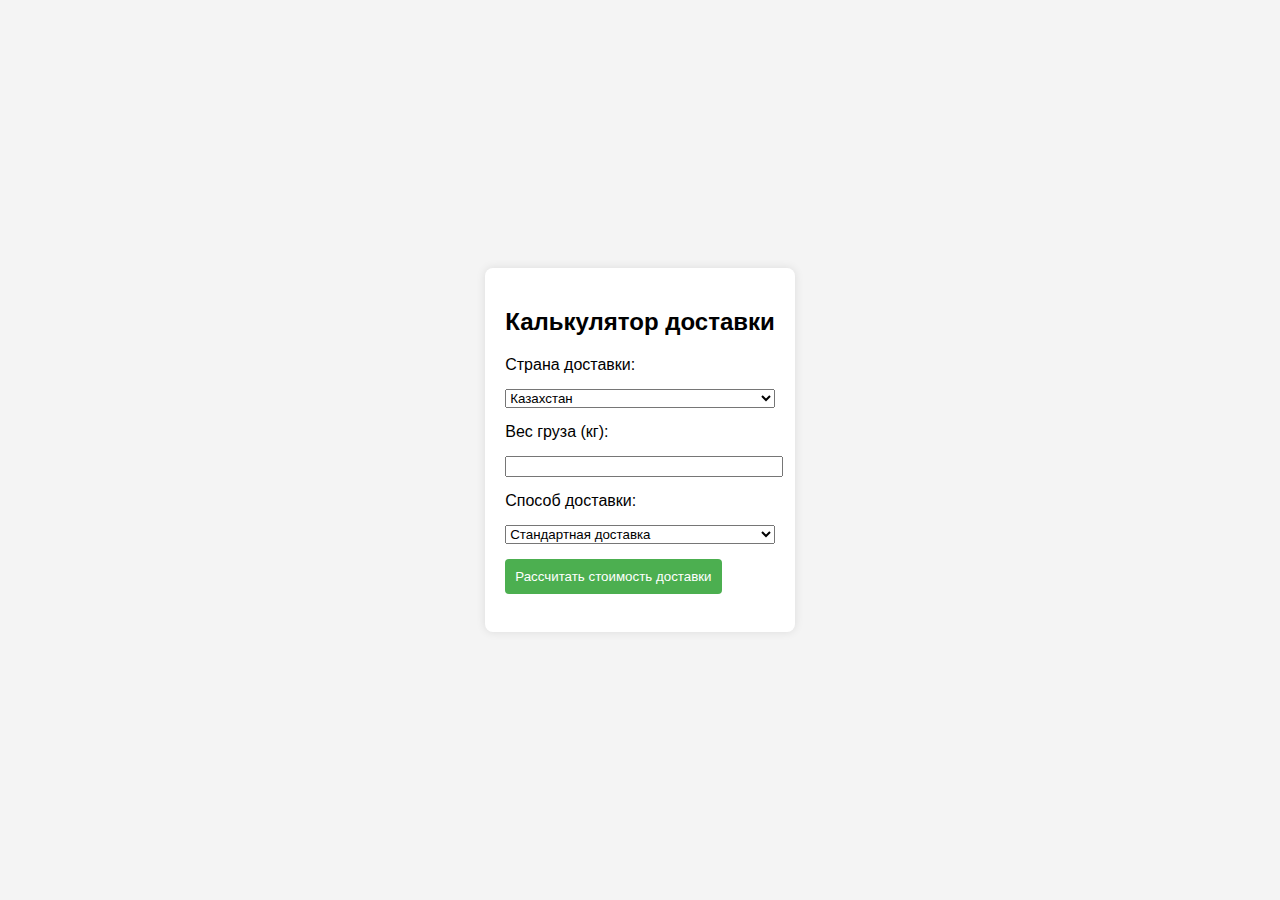
<file: task5.html>
<!DOCTYPE html>
<html lang="en">
<head>
    <meta charset="UTF-8">
    <meta name="viewport" content="width=device-width, initial-scale=1.0">
    <title>Калькулятор доставки</title>
    <style>
        body {
            font-family: Arial, sans-serif;
            background-color: #f4f4f4;
            display: flex;
            justify-content: center;
            align-items: center;
            height: 100vh;
            margin: 0;
        }

        #calculator {
            background-color: #fff;
            padding: 20px;
            border-radius: 8px;
            box-shadow: 0 0 10px rgba(0, 0, 0, 0.1);
        }

        label, input, select {
            display: block;
            width: 100%;
            margin-bottom: 15px;
        }

        button {
            background-color: #4caf50;
            color: #fff;
            padding: 10px;
            border: none;
            border-radius: 4px;
            cursor: pointer;
        }
    </style>
</head>
<body>

<div id="calculator">
    <h2>Калькулятор доставки</h2>
    <form id="deliveryForm">
        <label for="country">Страна доставки:</label>
        <select id="country" name="country">
            <option value="kazakhstan">Казахстан</option>
            <option value="usa">США</option>
        </select>

        <label for="weight">Вес груза (кг):</label>
        <input type="number" id="weight" name="weight" min="0" required>

        <label for="shippingMethod">Способ доставки:</label>
        <select id="shippingMethod" name="shippingMethod">
            <option value="standard">Стандартная доставка</option>
            <option value="express">Экспресс-доставка</option>
        </select>

        <button type="button" onclick="calculateShipping()">Рассчитать стоимость доставки</button>
    </form>

    <h3 id="totalCost"></h3>
</div>

<script>
    function calculateShipping() {
        var country = document.getElementById("country").value;
        var weight = parseFloat(document.getElementById("weight").value);
        var shippingMethod = document.getElementById("shippingMethod").value;
        
        var totalCost = 0;

        if (country === "kazakhstan") {
            totalCost = 5 + Math.max(0, weight - 5) * 2;
        } else {
            if (country === "usa") {
                totalCost = 10 + Math.max(0, weight - 5) * 2;
            } else {
                totalCost = Math.max(0, weight - 5) * 2;
            }
        }

        if (shippingMethod === "express") {
            totalCost *= 1.5;
        }

        document.getElementById("totalCost").textContent = "Общая сумма доставки $" + totalCost.toFixed(2);
    }
</script>


</body>
</html>
</file>
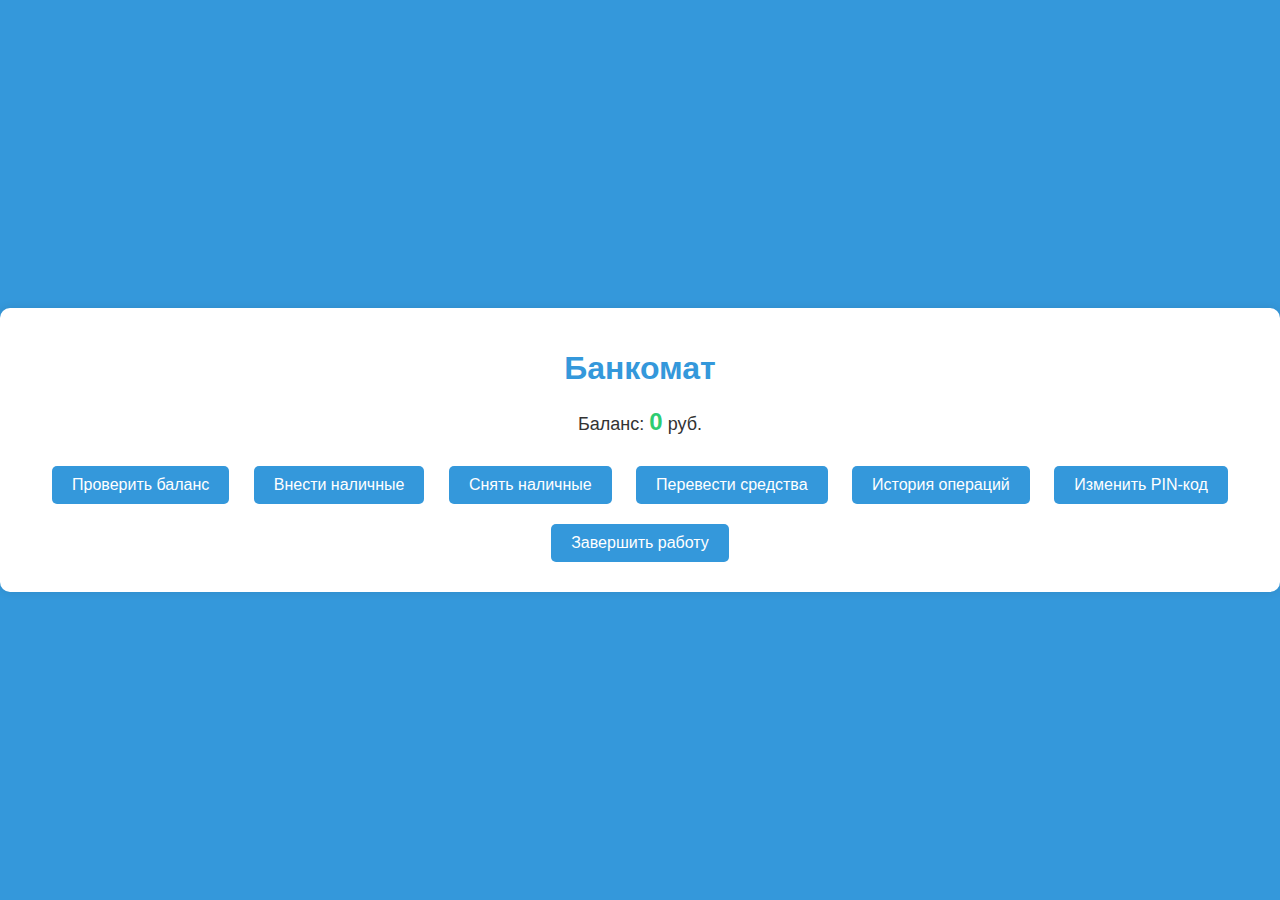
<file: task6.html>
<!DOCTYPE html>
<html lang="en">
<head>
  <meta charset="UTF-8">
  <meta name="viewport" content="width=device-width, initial-scale=1.0">
  <style>
    body {
      font-family: 'Arial', sans-serif;
      background-color: #3498db; /* Background color of the body */
      margin: 0;
      display: flex;
      justify-content: center;
      align-items: center;
      height: 100vh;
    }

    #atm-container {
      background-color: #fff;
      padding: 20px;
      border-radius: 10px;
      box-shadow: 0 0 10px rgba(0, 0, 0, 0.1);
      text-align: center;
      color: #333;
    }

    h1 {
      color: #3498db; /* Heading color */
    }

    #balance-container {
      margin-bottom: 20px;
    }

    p {
      font-size: 18px;
      margin: 0;
    }

    #balance {
      font-weight: bold;
      font-size: 24px;
      color: #2ecc71; /* Balance color */
    }

    button {
      margin: 10px;
      padding: 10px 20px;
      font-size: 16px;
      background-color: #3498db; /* Button color */
      color: #fff; /* Button text color */
      border: none;
      border-radius: 5px;
      cursor: pointer;
      transition: background-color 0.3s ease;
    }

    button:hover {
      background-color: #2980b9; /* Button color on hover */
    }
  </style>
  <title>Банкомат</title>
</head>
<body>
  <div id="atm-container">
    <h1>Банкомат</h1>
    <div id="balance-container">
      <p>Баланс: <span id="balance">0</span> руб.</p>
    </div>
    <button onclick="checkBalance()">Проверить баланс</button>
    <button onclick="deposit()">Внести наличные</button>
    <button onclick="withdraw()">Снять наличные</button>
    <button onclick="transfer()">Перевести средства</button>
    <button onclick="showHistory()">История операций</button>
    <button onclick="changePin()">Изменить PIN-код</button>
    <button onclick="exit()">Завершить работу</button>
  </div>

  <script>
    let balance = 0;
    let pinCode = 1234;
    let transactionHistory = [];

    function updateBalance() {
      document.getElementById('balance').textContent = balance;
    }

    function checkBalance() {
      alert(`Ваш баланс: ${balance} руб.`);
    }

    function deposit() {
      let amount = parseFloat(prompt('Введите сумму для внесения:'));
      if (!isNaN(amount) && amount > 0) {
        balance += amount;
        transactionHistory.push(`Внесение: +${amount} руб.`);
        updateBalance();
        alert('Операция выполнена успешно.');
      } else {
        alert('Некорректная сумма.');
      }
    }

    function withdraw() {
      let amount = parseFloat(prompt('Введите сумму для снятия:'));
      if (!isNaN(amount) && amount > 0 && amount <= balance) {
        balance -= amount;
        transactionHistory.push(`Снятие: -${amount} руб.`);
        updateBalance();
        alert('Операция выполнена успешно.');
      } else {
        alert('Некорректная сумма или недостаточно средств на счете.');
      }
    }

    function transfer() {
      let amount = parseFloat(prompt('Введите сумму для перевода:'));
      if (!isNaN(amount) && amount > 0 && amount <= balance) {
        let recipient = prompt('Введите номер счета получателя:');
        transactionHistory.push(`Перевод на счет ${recipient}: -${amount} руб.`);
        balance -= amount;
        updateBalance();
        alert('Операция выполнена успешно.');
      } else {
        alert('Некорректная сумма или недостаточно средств на счете.');
      }
    }

    function showHistory() {
      alert('Последние операции:\n' + transactionHistory.join('\n'));
    }

    function changePin() {
      let newPin = parseInt(prompt('Введите новый PIN-код:'));
      if (!isNaN(newPin)) {
        pinCode = newPin;
        alert('PIN-код успешно изменен.');
      } else {
        alert('Некорректный PIN-код.');
      }
    }

    function exit() {
      alert('Спасибо за использование банкомата. До свидания!');
      // Здесь вы можете добавить дополнительные действия при завершении работы банкомата.
    }

    // Инициализация начального баланса при загрузке страницы
    updateBalance();
  </script>
</body>
</html>
</file>
<file: style.css>
body {
    font-family: 'Arial', sans-serif;
    text-align: center;
    margin: 20px;
}

#result {
    margin-top: 20px;
    font-weight: bold;
}
</file>
